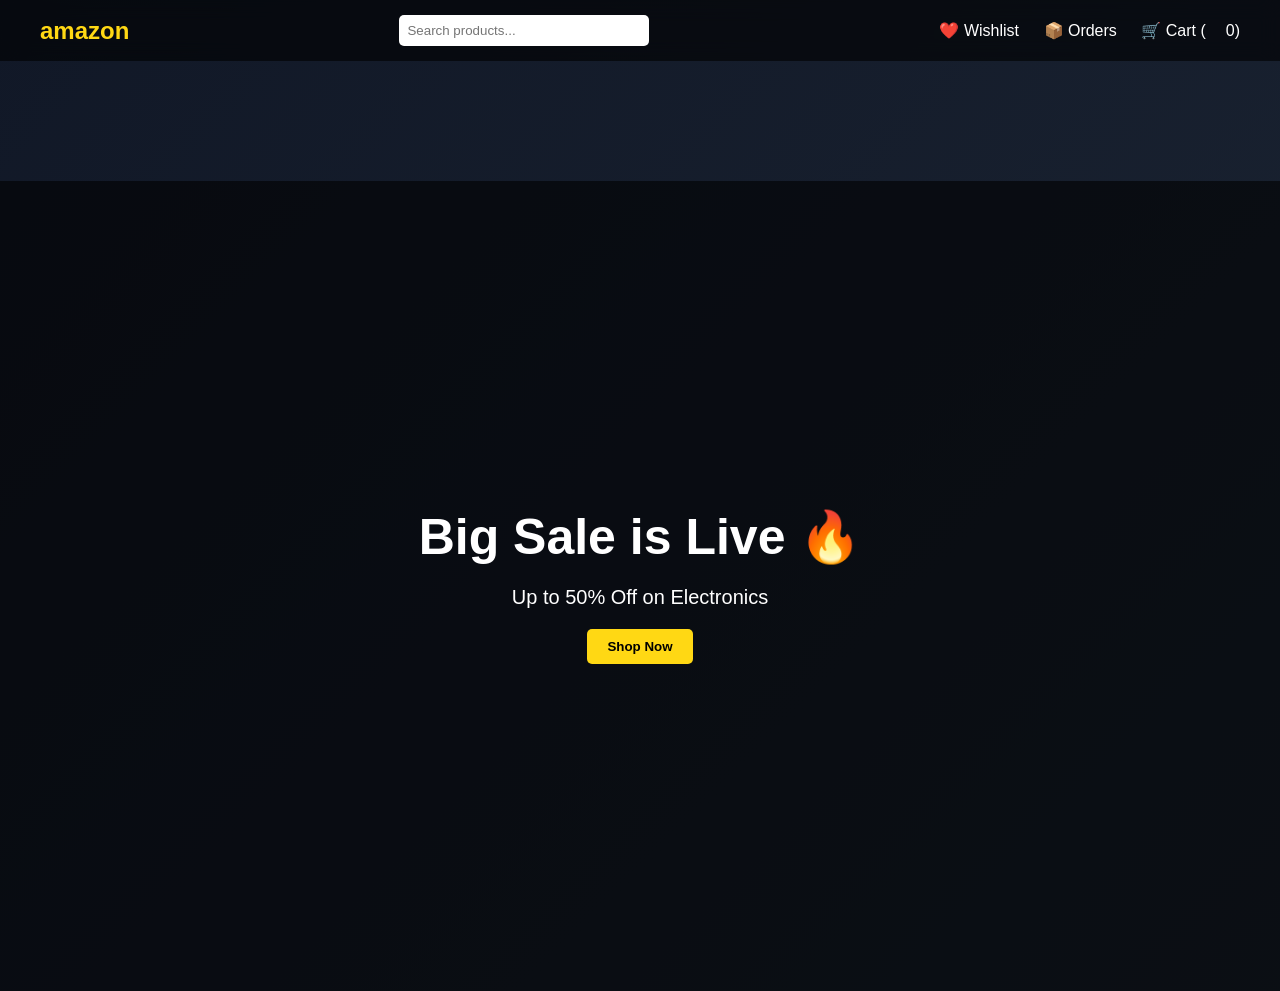
<file: Ecommerce/index.html>
<!DOCTYPE html>
<html>
<head>
    <title>Amazon Advanced Clone</title>
    <link rel="stylesheet" href="style.css">
</head>
<body>

<!-- NAVBAR -->
<nav class="navbar">
    <div class="logo">amazon</div>

    <input type="text" id="search button" placeholder="Search products...">

    <div class="nav-icons">
        <span onclick="openWishlist()">❤️ Wishlist</span>
        <span onclick="openOrders()">📦 Orders</span>
        <span onclick="openCart()">🛒 Cart (<span id="cart-count">0</span>)</span>
    </div>
</nav>

<!-- PRODUCTS -->
<section class="products" id="product-list"></section>

<!-- CART PANEL -->
<div class="side-panel" id="cart-panel">
    <h2>Your Cart</h2>
    <ul id="cart-items"></ul>
    <h3>Total: ₹<span id="total">0</span></h3>
    <button onclick="placeOrder()">Place Order</button>
    <button onclick="closePanel('cart-panel')">Close</button>
</div>

<!-- WISHLIST PANEL -->
<div class="side-panel" id="wishlist-panel">
    <h2>Your Wishlist</h2>
    <ul id="wishlist-items"></ul>
    <button onclick="closePanel('wishlist-panel')">Close</button>
</div>

<!-- ORDER PANEL -->
<div class="side-panel" id="order-panel">
    <h2>Your Orders</h2>
    <ul id="order-items"></ul>
    <button onclick="closePanel('order-panel')">Close</button>
</div>

<script src="script.js"></script>
</body>
</html>
<!-- HERO BACKGROUND -->
<section class="hero">
    <div class="hero-content">
        <h1>Big Sale is Live 🔥</h1>
        <p>Up to 50% Off on Electronics</p>
        <button onclick="openCart()">Shop Now</button>
    </div>
</section>
</file>
<file: Ecommerce/style.css>
*{
    margin:0;
    padding:0;
    box-sizing:border-box;
    font-family: 'Poppins', sans-serif;
}

body{
    background: linear-gradient(-45deg, #131921, #232f3e, #1f2937, #111827);
    background-size: 400% 400%;
    animation: gradientBG 10s ease infinite;
    color: white;
}

/* Animated Background */
@keyframes gradientBG {
    0%{background-position:0% 50%;}
    50%{background-position:100% 50%;}
    100%{background-position:0% 50%;}
}

/* NAVBAR (Glass Effect) */
.navbar{
    backdrop-filter: blur(10px);
    background: rgba(0,0,0,0.6);
    padding:15px 40px;
    display:flex;
    justify-content:space-between;
    align-items:center;
    position:sticky;
    top:0;
    z-index:1000;
}

.logo{
    font-size:24px;
    font-weight:bold;
    color:#ffd814;
}

.navbar input{
    padding:8px;
    border-radius:5px;
    border:none;
    width:250px;
}

.nav-icons span{
    margin-left:20px;
    cursor:pointer;
    transition:0.3s;
}

.nav-icons span:hover{
    color:#ffd814;
}

/* HERO SECTION */
.hero{
    height:90vh;
    background: url("https://images.unsplash.com/photo-1519389950473-47ba0277781c") no-repeat center center/cover;
    position:relative;
    display:flex;
    justify-content:center;
    align-items:center;
}

.hero::before{
    content:"";
    position:absolute;
    top:0;
    left:0;
    width:100%;
    height:100%;
    background:rgba(0,0,0,0.6);
}

.hero-content{
    position:relative;
    text-align:center;
}

.hero-content h1{
    font-size:50px;
    margin-bottom:20px;
}

.hero-content p{
    font-size:20px;
    margin-bottom:20px;
}

.hero-content button{
    padding:10px 20px;
    background:#ffd814;
    border:none;
    cursor:pointer;
    font-weight:bold;
    border-radius:5px;
    transition:0.3s;
}

.hero-content button:hover{
    background:#f7ca00;
    transform:scale(1.05);
}

/* PRODUCTS */
.products{
    display:grid;
    grid-template-columns:repeat(auto-fit,minmax(250px,1fr));
    gap:30px;
    padding:60px 40px;
}

.product{
    background: rgba(255,255,255,0.1);
    backdrop-filter: blur(15px);
    padding:20px;
    border-radius:15px;
    text-align:center;
    transition:0.4s;
    box-shadow:0 5px 20px rgba(0,0,0,0.5);
}

.product:hover{
    transform: translateY(-10px);
}

.product img{
    width:100%;
    height:200px;
    object-fit:contain;
}

.product h3{
    margin:10px 0;
}

.product p{
    color:#ffd814;
    font-weight:bold;
}

.product button{
    margin:5px;
    padding:8px 12px;
    border:none;
    border-radius:5px;
    cursor:pointer;
    font-weight:bold;
}

.cart-btn{
    background:#ffd814;
}

.wish-btn{
    background:#ff4d4d;
    color:white;
}

.product button:hover{
    transform:scale(1.05);
}

/* SIDE PANEL */
.side-panel{
    position:fixed;
    right:-100%;
    top:0;
    width:350px;
    height:100%;
    background:#111827;
    padding:20px;
    transition:0.4s;
    box-shadow:-5px 0 20px rgba(0,0,0,0.6);
}

.side-panel.active{
    right:0;
}

.side-panel ul{
    list-style:none;
    margin:20px 0;
}

.side-panel li{
    margin:10px 0;
    display:flex;
    justify-content:space-between;
}
</file>
